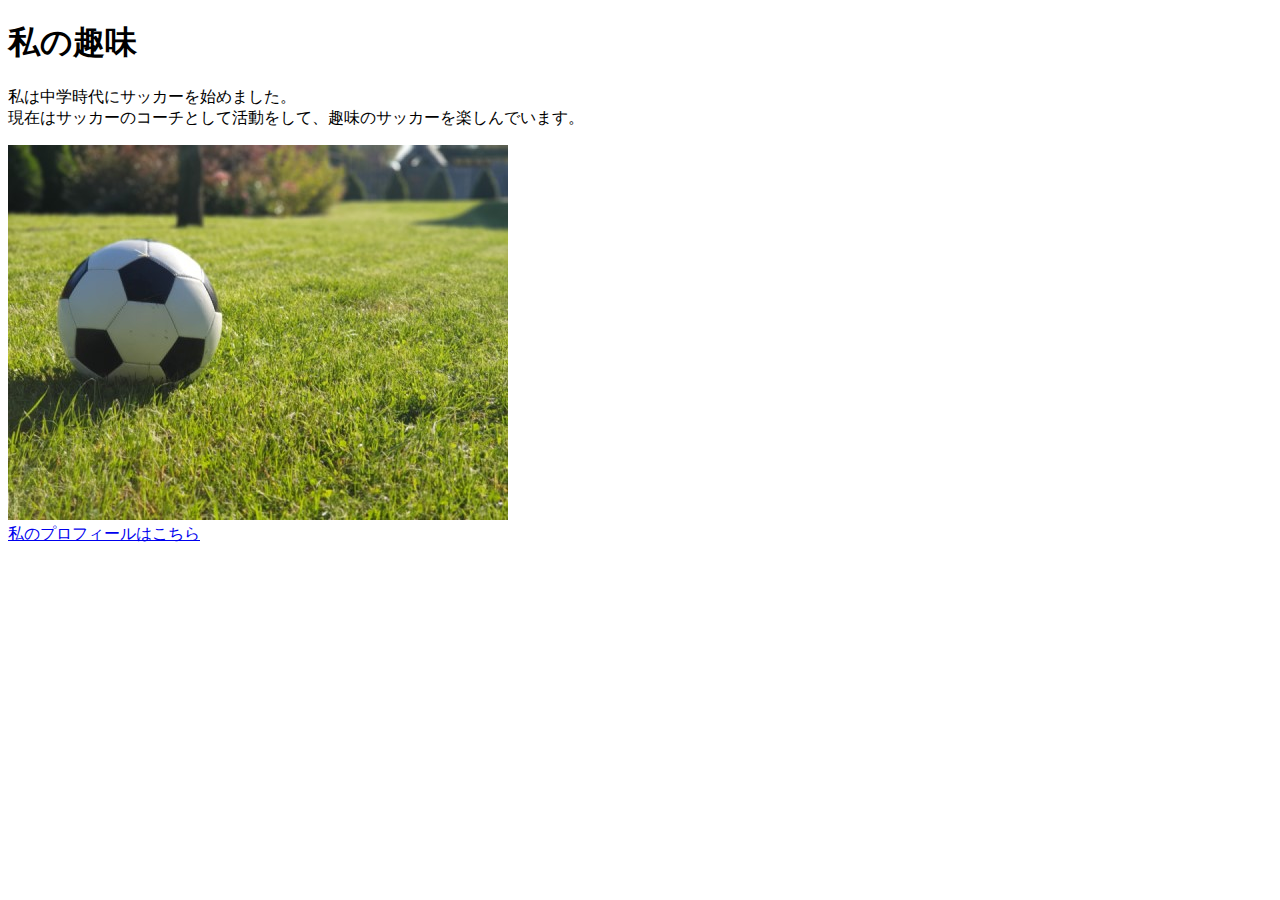
<file: html/index.html>
<!DOCTYPE html>
<html>
<head>
  <title>5章課題</title>
  <meta name="description" content="このページは5章の課題です。">
  <meta charset="UTF-8">
</head>
<body>
  <h1>私の趣味</h1>
  <p>私は中学時代にサッカーを始めました。<br>
    現在はサッカーのコーチとして活動をして、趣味のサッカーを楽しんでいます。
  </p>
  <img src="../images/sample.jpg" alt="ロゴ">
  <a href="https://x.com/samuraijuku"><br>私のプロフィールはこちら</br></a>
</body>
</html>
</file>
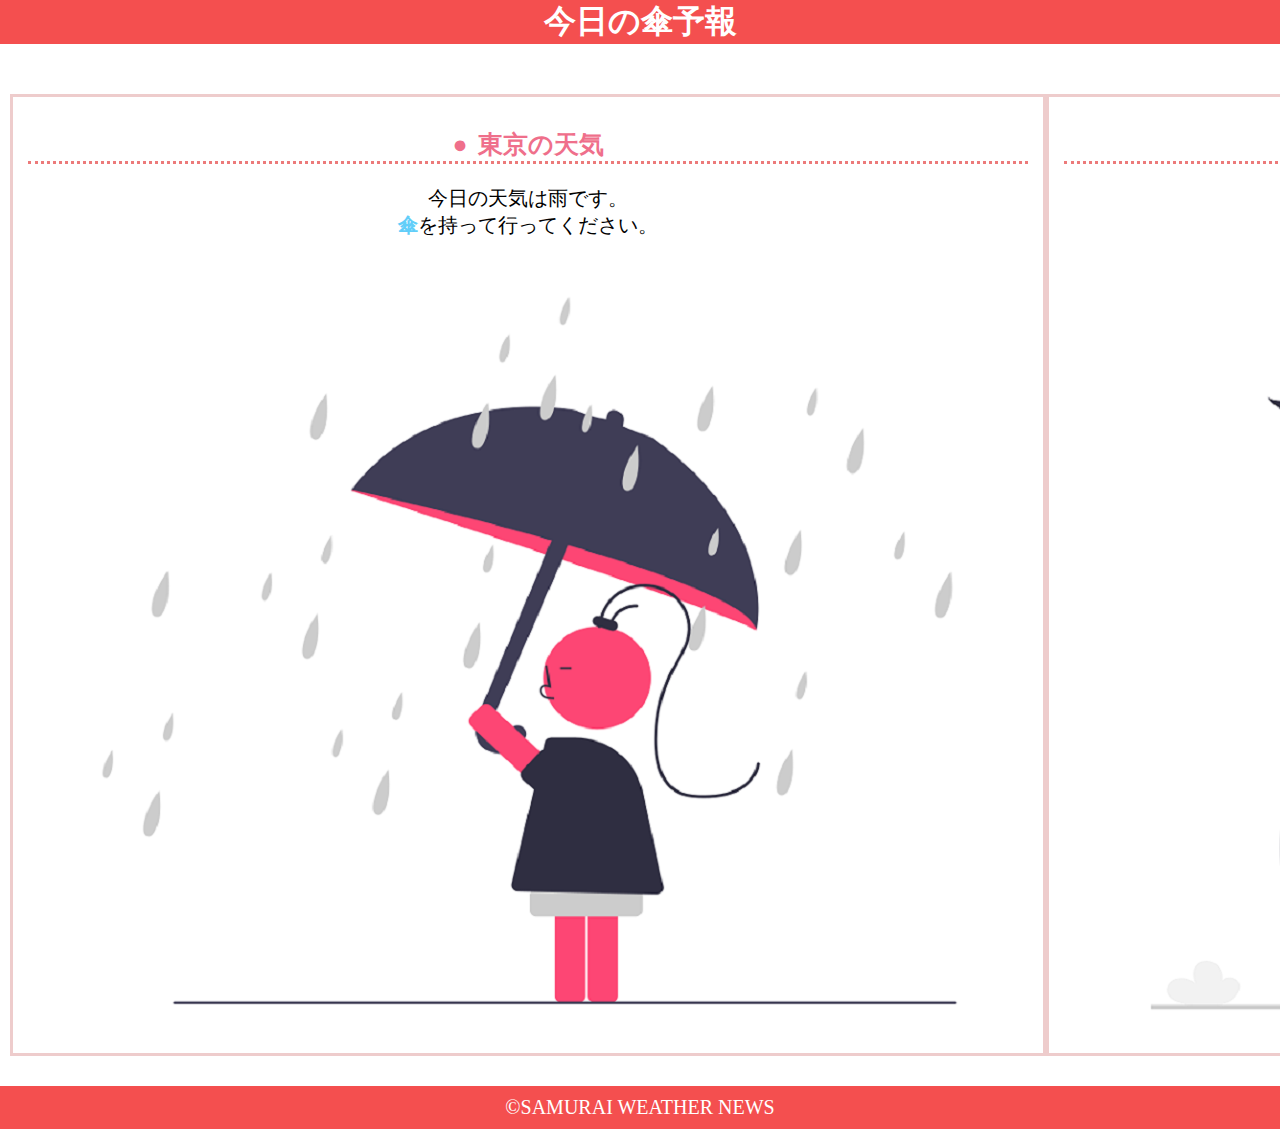
<file: kadai_022.html>
<!DOCTYPE html>
<html>
    <head>
        <meta charset="UTF-8">
        <meta name="viewport" content="width=device-width, initial-scale=1.0">
        <link rel="stylesheet" href="style.css">
        <meta name="description" content="このページは22章の課題です。">
        <title>22章課題</title>
    </head>
    <body>
       
        <header>
            <h1>今日の傘予報</h1>
        </header>  
 
        <main>

            <div id="parent">
                <div class="contents">
                    <h2>東京の天気</h2>
                    <p>今日の天気は雨です。</p>
                    <p>傘を持って行ってください。</p>
                    <img src="images/rainy.png" alt="雨">
                </div>
 
                <div class="contents">
                    <h2>北海道の天気</h2>
                    <p>今日の天気は曇りです。</p>
                    <p>傘は念のため持って行きましょう。</p>
                    <img src="images/cloudy.png" alt="曇り">
                </div>
 
                <div class="contents">
                    <h2>沖縄の天気</h2>
                    <p>今日の天気は晴れです。</p>
                    <p>傘は必要ないでしょう</p>
                    <img src="images/sunny.png" alt="晴れ">
                </div>

            </div>    
 
        </main>
 
        <footer>
            <a href="https://www.sejuku.net/corp/">&copy;SAMURAI WEATHER NEWS</a>
         </footer>
 
    </body>
</html>
</file>
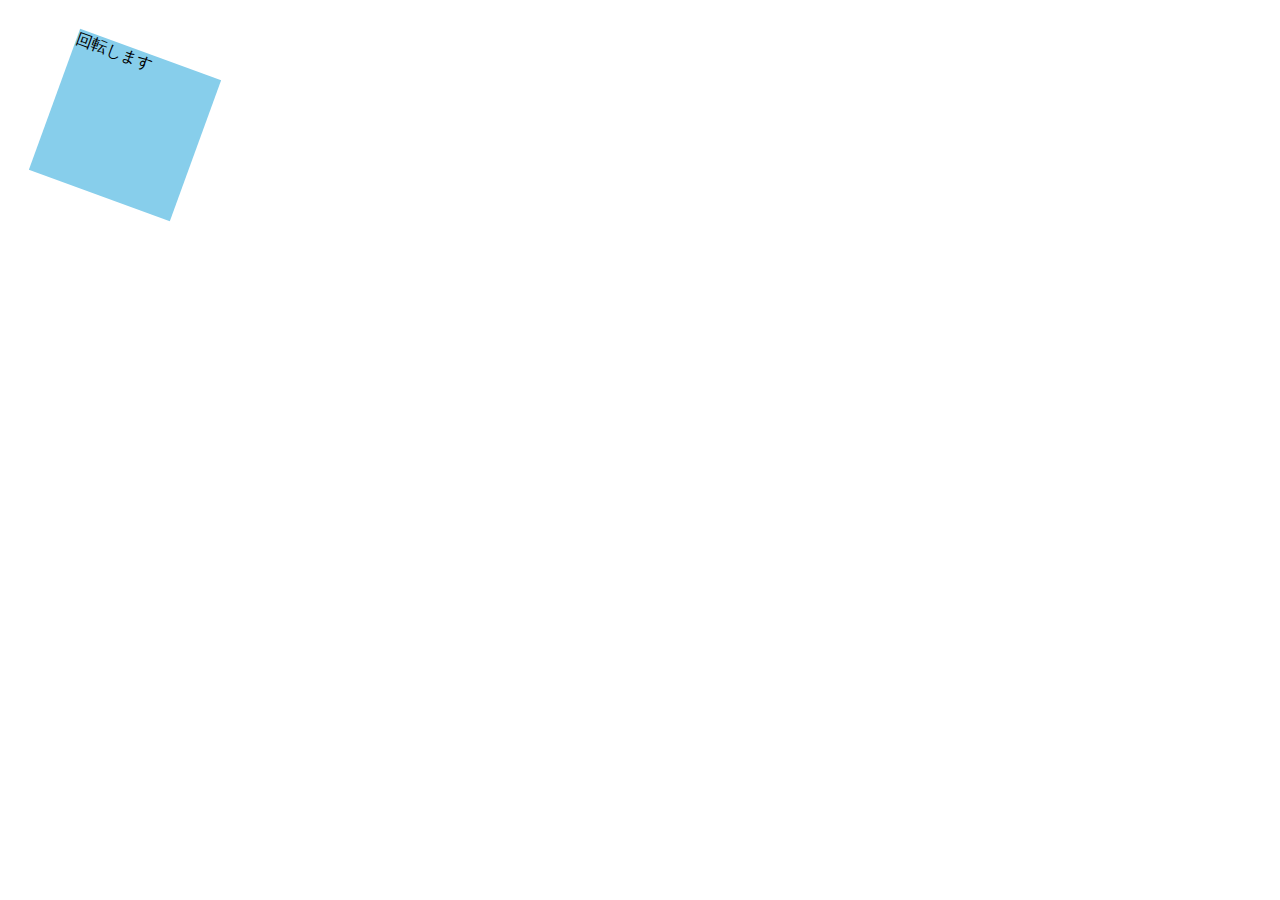
<file: kadai_mdn_css/mdn.html>
<!DOCTYPE html>
<html>

<head>
    <style>
        div {
            position: absolute;
            left: 50px;
            top: 50px;
            width: 150px;
            height: 150px;
            background-color: skyblue;
            transform: rotate(20deg); /* ここで20度回転させる */
        }
    </style>
</head>

<body>
    <div>
        回転します
    </div>

</body>

</html>
</file>
<file: style.css>
/* 余白をリセット */
body, h1, p {
  margin: 0; /* 上下左右余白を0に */
}

/* p要素とa要素のフォントサイズを20pxに設定 */
p, a {
  font-size: 20px; /* フォントサイズを20pxに */
}
/* header要素内のスタイル */
header {
  margin-bottom: 20px; /* 下の余白を20pxに */
  background-color: rgb(244, 79, 79); /* 背景色 */
  text-align: center; /* 中の要素を中央揃え */
}

/* h1要素内のスタイル */
header h1 {
  color: rgb(255, 255, 255); /* 文字色を白に */
}
/* main要素全体の余白設定 */
main {
  padding: 10px; /* 上下左右余白 */
}

/* parent要素のFlexbox設定 */
#parent {
  display: flex; /* Flexコンテナに設定 */
  justify-content: space-between; /* 均等な間隔で配置 */
}

/* contents要素のスタイル */
.contents {
  border: 3px solid rgb(238, 204, 204); /* 線の太さ・色 */
  flex-basis: 25%; /* 幅を親要素の25% */
  padding: 10px 15px; /* 内側の余白: 上下10px, 左右15px */
  margin: 20px 0; /* 外側の余白: 上下20px, 左右0 */
  text-align: center; /* 中の要素を中央揃え */
}

/* h2要素のスタイル */
.contents h2 {
  font-size: 25px; /* フォントサイズ */
  border-bottom: 3px dotted rgb(236, 122, 122); /* 点線の下線 */
  color: rgb(239, 111, 139); /* 「●」記号の色 */
}

/* h2要素の前に「●」を追加 */
.contents h2::before {
  content: "●"; /* 記号を表示 */
  margin-right: 10px; /* 記号とテキストの間隔 */
  color: rgb(239, 111, 139); /* 色設定 */
}

/* 二番目のp要素内の一番目の文字にスタイル */
.contents p:nth-of-type(2)::first-letter {
  font-weight: bold; /* 太字 */
  color: rgb(97, 206, 249); /* 文字色 */
}
/* footer要素内のスタイル */
footer {
  background-color: rgb(244, 79, 79); /* 背景色 */
  text-align: center; /* 中身を中央揃え */
  padding: 10px; /* 余白を追加してスペースを確保 */
}

/* footer内のa要素のスタイル */
footer a {
  color: rgb(255, 255, 255); /* 通常の文字色 */
  text-decoration: none; /* 下線を削除 */
}

footer a:visited {
  color: rgb(193, 234, 251); /* 訪問済みリンクの文字色 */
}

footer a:hover {
  color: rgb(245, 178, 168); /* マウスホバー時の文字色 */
}
/* 画面幅768px以下のスタイル設定 */
@media screen and (max-width: 768px) {
  /* h2のスタイル設定 */
  .contents h2 {
      font-size: 30px; /* フォントサイズ */
  }

  /* pのスタイル設定 */
  .contents p {
      font-size: 25px; /* フォントサイズ */
  }

  /* Flexコンテナの子要素を縦に並べる */
  #parent {
      flex-direction: column; /* 要素を縦並びに */
      align-items: center; /* 子要素を中央揃えに */
  }
}
</file>
